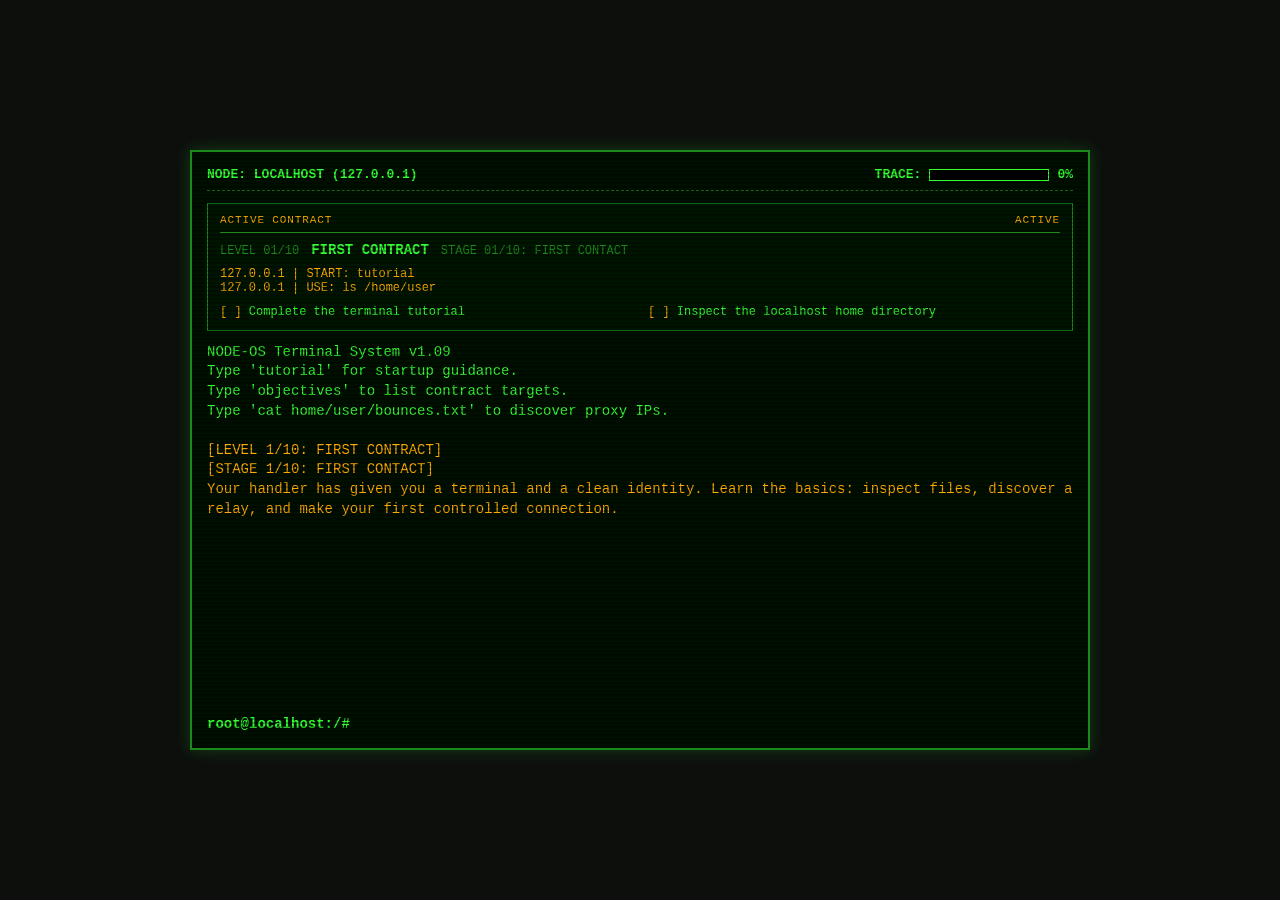
<file: index.html>
<!DOCTYPE html>
<html lang="en">
<head>
  <meta charset="UTF-8">
  <meta name="viewport" content="width=device-width, initial-scale=1.0">
  <title>TERM-OS v1.09 (1998)</title>
  <link rel="stylesheet" href="styles.css">
</head>
<body>

  <div class="terminal-container" onclick="document.getElementById('cmd-input').focus()">
    <!-- HUD Panel -->
    <div class="hud-bar">
      <div>NODE: <span id="hud-node">LOCALHOST (127.0.0.1)</span></div>
      <div class="trace-wrapper">
        <span>TRACE:</span>
        <div class="trace-meter">
          <div id="trace-fill"></div>
        </div>
        <span id="trace-val">0%</span>
      </div>
    </div>

    <section class="mission-panel" aria-label="Active contract">
      <div class="mission-panel-heading">
        <span>ACTIVE CONTRACT</span>
        <span id="mission-state">ACTIVE</span>
      </div>
      <div class="mission-location">
        <span id="mission-level">LEVEL 01/10</span>
        <strong id="mission-level-title">FIRST CONTRACT</strong>
        <span id="mission-stage">STAGE 01/10: FIRST CONTACT</span>
      </div>
      <div id="mission-target" class="mission-target"></div>
      <div id="mission-objectives" class="mission-objectives"></div>
    </section>

    <div id="output-log"></div>
    <div class="input-line">
      <span class="prompt" id="prompt-label">root@localhost:~#</span>
      <input type="text" id="cmd-input" autofocus autocomplete="off" spellcheck="false" />
    </div>
    <div class="recovery-controls" id="recovery-controls" aria-live="polite">
      <button type="button" id="load-game-button">LOAD GAME</button>
      <button type="button" id="reset-game-button">RESET GAME</button>
    </div>
  </div>

  <script type="module" src="js/main.js"></script>
</body>
</html>
</file>
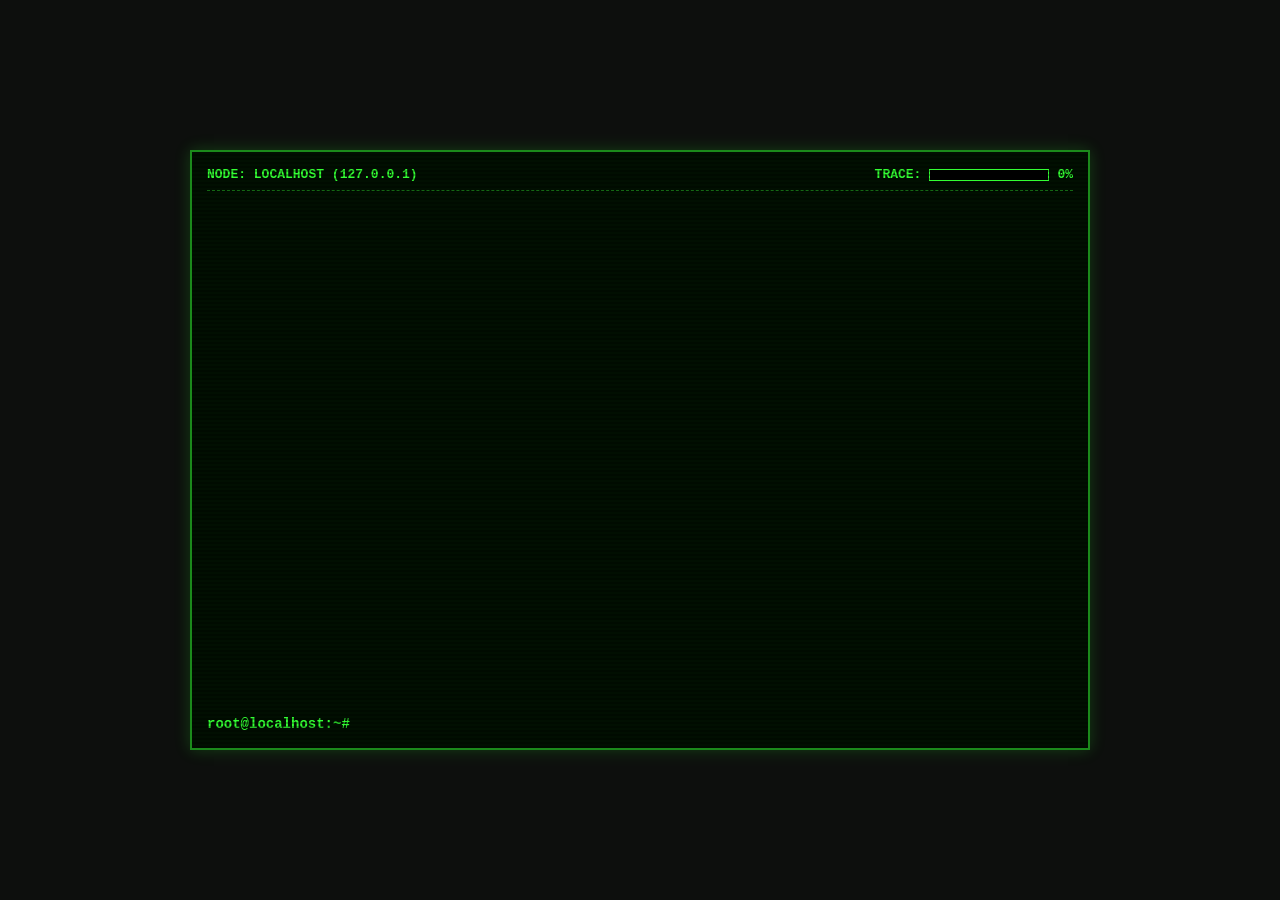
<file: index3.html>
<!DOCTYPE html>
<html lang="en">
<head>
  <meta charset="UTF-8">
  <meta name="viewport" content="width=device-width, initial-scale=1.0">
  <title>TERM-OS v1.09 (1998)</title>
  <link rel="stylesheet" href="styles.css">
</head>
<body>

  <div class="terminal-container" onclick="document.getElementById('cmd-input').focus()">
    <!-- HUD Panel -->
    <div class="hud-bar">
      <div>NODE: <span id="hud-node">LOCALHOST (127.0.0.1)</span></div>
      <div class="trace-wrapper">
        <span>TRACE:</span>
        <div class="trace-meter">
          <div id="trace-fill"></div>
        </div>
        <span id="trace-val">0%</span>
      </div>
    </div>

    <div id="output-log"></div>
    <div class="input-line">
      <span class="prompt" id="prompt-label">root@localhost:~#</span>
      <input type="text" id="cmd-input" autofocus autocomplete="off" spellcheck="false" />
    </div>
    <div class="recovery-controls" id="recovery-controls" aria-live="polite">
      <button type="button" id="load-game-button">LOAD GAME</button>
      <button type="button" id="reset-game-button">RESET GAME</button>
    </div>
  </div>

  <script type="module" src="js/main.js"></script>
</body>
</html>
</file>
<file: styles.css>
:root {
  --bg-color: #0d0f0d;
  --text-color: #33ff33;
  --text-dim: #1b8a1b;
  --text-alert: #ff3333;
  --text-warn: #ffaa00;
  --font-family: 'Courier New', Courier, monospace;
}

* { box-sizing: border-box; }

body {
  background-color: var(--bg-color);
  color: var(--text-color);
  font-family: var(--font-family);
  margin: 0;
  padding: 20px;
  display: flex;
  justify-content: center;
  align-items: center;
  height: 100vh;
  overflow: hidden;
}

.terminal-container {
  width: 100%;
  max-width: 900px;
  height: 600px;
  border: 2px solid var(--text-dim);
  box-shadow: 0 0 15px rgba(51, 255, 51, 0.2);
  padding: 15px;
  display: flex;
  flex-direction: column;
  position: relative;
  background: rgba(0, 15, 0, 0.95);
}

.hud-bar {
  display: flex;
  justify-content: space-between;
  border-bottom: 1px dashed var(--text-dim);
  padding-bottom: 8px;
  margin-bottom: 12px;
  font-size: 13px;
  font-weight: bold;
}

.trace-wrapper {
  display: flex;
  align-items: center;
  gap: 8px;
}

.trace-meter {
  width: 120px;
  height: 12px;
  border: 1px solid var(--text-color);
  background: #000;
  position: relative;
}

#trace-fill {
  width: 0%;
  height: 100%;
  background: var(--text-color);
  transition: width 0.2s ease, background-color 0.2s ease;
}

.mission-panel {
  border: 1px solid var(--text-dim);
  padding: 10px 12px;
  margin-bottom: 12px;
  background: rgba(0, 25, 0, 0.65);
  flex: 0 0 auto;
}

.mission-panel-heading,
.mission-location {
  display: flex;
  align-items: baseline;
  gap: 12px;
}

.mission-panel-heading {
  justify-content: space-between;
  color: var(--text-warn);
  font-size: 11px;
  letter-spacing: 0.08em;
  border-bottom: 1px solid var(--text-dim);
  padding-bottom: 6px;
  margin-bottom: 8px;
}

.mission-location {
  flex-wrap: wrap;
  line-height: 1.3;
}

#mission-level,
#mission-stage {
  color: var(--text-dim);
  font-size: 12px;
}

#mission-level-title {
  color: var(--text-color);
  font-size: 14px;
}

.mission-target {
  color: var(--text-warn);
  font-size: 12px;
  margin-top: 7px;
}

.mission-target-line {
  overflow-wrap: anywhere;
}

.mission-objectives {
  display: grid;
  grid-template-columns: repeat(auto-fit, minmax(190px, 1fr));
  gap: 4px 16px;
  margin-top: 9px;
}

.mission-objective {
  min-width: 0;
  color: var(--text-color);
  font-size: 12px;
  line-height: 1.35;
  overflow-wrap: anywhere;
}

.mission-objective.complete {
  color: var(--text-dim);
  text-decoration: line-through;
}

.mission-objective::before {
  content: '[ ] ';
  color: var(--text-warn);
}

.mission-objective.complete::before {
  content: '[x] ';
  color: var(--text-dim);
}

.terminal-container::before {
  content: ' ';
  display: block;
  position: absolute;
  inset: 0;
  background: linear-gradient(rgba(18, 16, 16, 0) 50%, rgba(0, 0, 0, 0.25) 50%);
  background-size: 100% 4px;
  z-index: 10;
  pointer-events: none;
}

#output-log {
  flex: 1;
  overflow-y: auto;
  white-space: pre-wrap;
  overflow-wrap: anywhere;
  margin-bottom: 10px;
  font-size: 14px;
  line-height: 1.4;
}

@media (max-width: 620px) {
  body { padding: 8px; }

  .terminal-container {
    height: 100vh;
    padding: 10px;
  }

  .hud-bar {
    align-items: flex-start;
    flex-direction: column;
    gap: 6px;
  }

  .mission-objectives {
    grid-template-columns: 1fr;
  }
}

.input-line {
  display: flex;
  align-items: center;
  font-size: 14px;
}

.recovery-controls {
  display: none;
  gap: 8px;
  margin-top: 10px;
}

.recovery-controls.visible { display: flex; }

.recovery-controls button {
  background: transparent;
  border: 1px solid var(--text-dim);
  color: var(--text-color);
  cursor: pointer;
  font-family: var(--font-family);
  padding: 6px 10px;
}

.recovery-controls button:hover,
.recovery-controls button:focus {
  background: var(--text-color);
  color: var(--bg-color);
  outline: none;
}

.prompt {
  margin-right: 8px;
  color: var(--text-color);
  font-weight: bold;
}

#cmd-input {
  flex: 1;
  background: transparent;
  border: none;
  outline: none;
  color: var(--text-color);
  font-family: var(--font-family);
  font-size: 14px;
}

.dim { color: var(--text-dim); }
.warn { color: var(--text-warn); }
.alert { color: var(--text-alert); font-weight: bold; }
</file>
